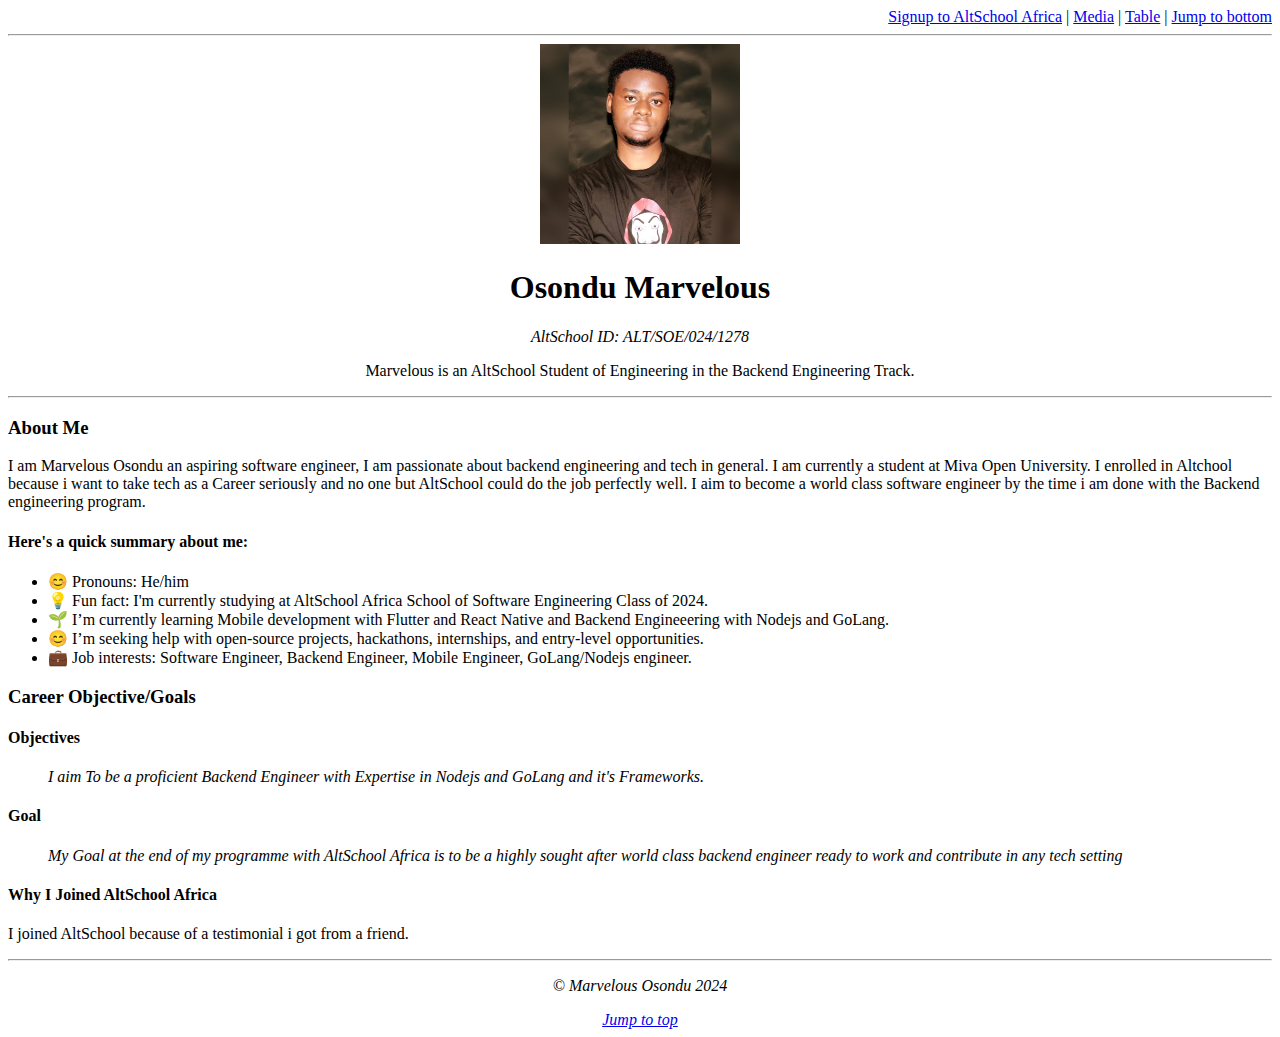
<file: index.html>
<!DOCTYPE html>
<html lang="en">
  <head>
    <meta charset="UTF-8" />
    <meta name="viewport" content="width=device-width, initial-scale=1.0" />
    <title>Student Bio-Page</title>
  </head>
  <body>
    <header>
      <nav style="text-align: right">
        <a href="form.html">Signup to AltSchool Africa</a> |
        <a href="./media.html">Media</a> | <a href="./table.html">Table</a> |
        <a href="#bottom">Jump to bottom</a>
      </nav>
      <hr />
      <section id="#top" style="text-align: center">
        <img
          src="./assets/myprofpic.jpg"
          alt="profile picture"
          width="200"
          height="200"
        />
        <h1>Osondu Marvelous</h1>
        <em>AltSchool ID: ALT/SOE/024/1278</em>
        <p>
          Marvelous is an AltSchool Student of Engineering in the Backend
          Engineering Track.
        </p>
      </section>
      <hr />
    </header>
    <main>
      <section id="#about">
        <h3>About Me</h3>
        <p>
          I am Marvelous Osondu an aspiring software engineer, I am passionate
          about backend engineering and tech in general. I am currently a
          student at Miva Open University. I enrolled in Altchool because i want
          to take tech as a Career seriously and no one but AltSchool could do
          the job perfectly well. I aim to become a world class software
          engineer by the time i am done with the Backend engineering program.
        </p>
        <h4>Here's a quick summary about me:</h4>
        <ul>
          <li>😊 Pronouns: He/him</li>
          <li>
            💡 Fun fact: I'm currently studying at AltSchool Africa School of
            Software Engineering Class of 2024.
          </li>
          <li>
            🌱 I’m currently learning Mobile development with Flutter and React
            Native and Backend Engineeering with Nodejs and GoLang.
          </li>
          <li>
            😊 I’m seeking help with open-source projects, hackathons,
            internships, and entry-level opportunities.
          </li>
          <li>
            💼 Job interests: Software Engineer, Backend Engineer, Mobile
            Engineer, GoLang/Nodejs engineer.
          </li>
        </ul>
      </section>
      <section id="#goal">
        <h3>Career Objective/Goals</h3>
        <h4>Objectives</h4>
        <blockquote>
          <em
            >I aim To be a proficient Backend Engineer with Expertise in Nodejs
            and GoLang and it's Frameworks.</em
          >
        </blockquote>
        <h4>Goal</h4>
        <blockquote>
          <em
            >My Goal at the end of my programme with AltSchool Africa is to be a
            highly sought after world class backend engineer ready to work and
            contribute in any tech setting</em
          >
        </blockquote>
        <h4>Why I Joined AltSchool Africa</h4>
        <p>I joined AltSchool because of a testimonial i got from a friend.</p>
      </section>
    </main>
    <hr />
    <footer style="text-align: center" id="bottom">
      <address>
        <p>&copy Marvelous Osondu 2024</p>
        <a href="#top">Jump to top</a>
      </address>
    </footer>
  </body>
</html>
</file>
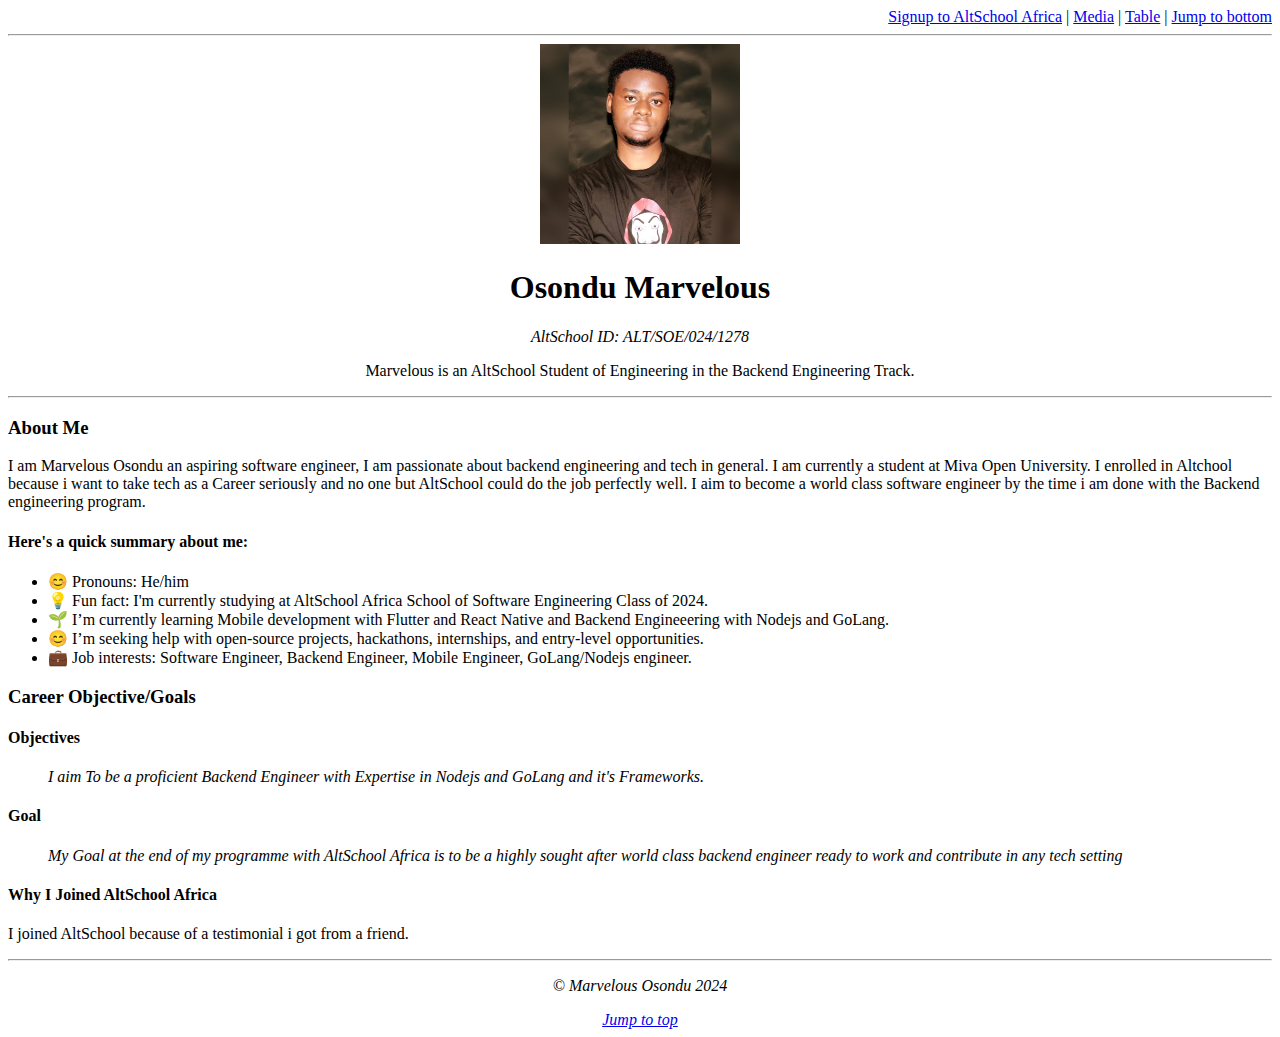
<file: html_assignment_1/index.html>
<!DOCTYPE html>
<html lang="en">
  <head>
    <meta charset="UTF-8" />
    <meta name="viewport" content="width=device-width, initial-scale=1.0" />
    <title>Student Bio-Page</title>
  </head>
  <body>
    <header>
      <nav style="text-align: right">
        <a href="form.html">Signup to AltSchool Africa</a> |
        <a href="../html_assignment_2/media.html">Media</a> |
        <a href="../html_assignment_2/table.html">Table</a> |
        <a href="#bottom">Jump to bottom</a>
      </nav>
      <hr />
      <section id="#top" style="text-align: center">
        <img
          src="./assets/myprofpic.jpg"
          alt="profile picture"
          width="200"
          height="200"
        />
        <h1>Osondu Marvelous</h1>
        <em>AltSchool ID: ALT/SOE/024/1278</em>
        <p>
          Marvelous is an AltSchool Student of Engineering in the Backend
          Engineering Track.
        </p>
      </section>
      <hr />
    </header>
    <main>
      <section id="#about">
        <h3>About Me</h3>
        <p>
          I am Marvelous Osondu an aspiring software engineer, I am passionate
          about backend engineering and tech in general. I am currently a
          student at Miva Open University. I enrolled in Altchool because i want
          to take tech as a Career seriously and no one but AltSchool could do
          the job perfectly well. I aim to become a world class software
          engineer by the time i am done with the Backend engineering program.
        </p>
        <h4>Here's a quick summary about me:</h4>
        <ul>
          <li>😊 Pronouns: He/him</li>
          <li>
            💡 Fun fact: I'm currently studying at AltSchool Africa School of
            Software Engineering Class of 2024.
          </li>
          <li>
            🌱 I’m currently learning Mobile development with Flutter and React
            Native and Backend Engineeering with Nodejs and GoLang.
          </li>
          <li>
            😊 I’m seeking help with open-source projects, hackathons,
            internships, and entry-level opportunities.
          </li>
          <li>
            💼 Job interests: Software Engineer, Backend Engineer, Mobile
            Engineer, GoLang/Nodejs engineer.
          </li>
        </ul>
      </section>
      <section id="#goal">
        <h3>Career Objective/Goals</h3>
        <h4>Objectives</h4>
        <blockquote>
          <em
            >I aim To be a proficient Backend Engineer with Expertise in Nodejs
            and GoLang and it's Frameworks.</em
          >
        </blockquote>
        <h4>Goal</h4>
        <blockquote>
          <em
            >My Goal at the end of my programme with AltSchool Africa is to be a
            highly sought after world class backend engineer ready to work and
            contribute in any tech setting</em
          >
        </blockquote>
        <h4>Why I Joined AltSchool Africa</h4>
        <p>I joined AltSchool because of a testimonial i got from a friend.</p>
      </section>
    </main>
    <hr />
    <footer style="text-align: center" id="bottom">
      <address>
        <p>&copy Marvelous Osondu 2024</p>
        <a href="#top">Jump to top</a>
      </address>
    </footer>
  </body>
</html>
</file>
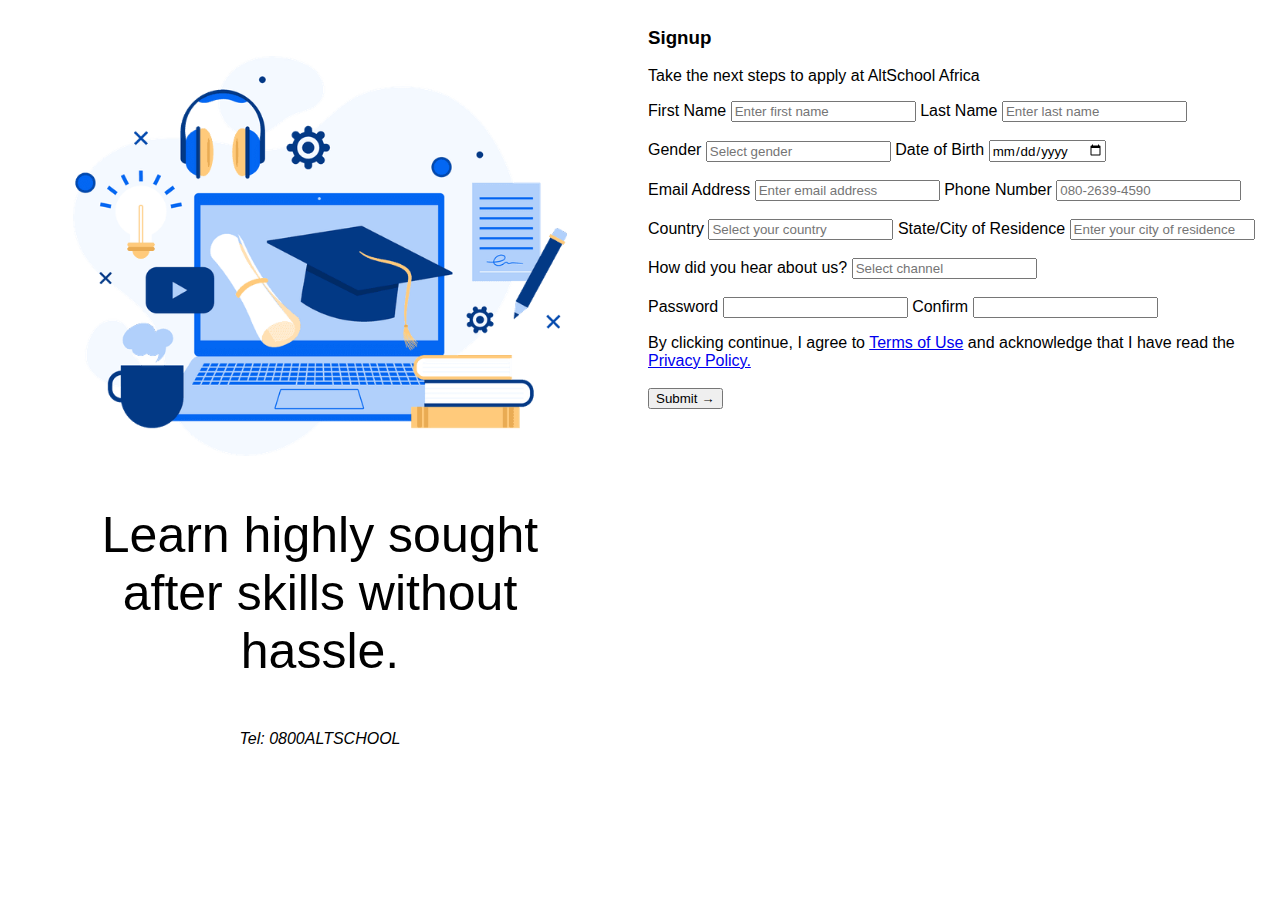
<file: form.html>
<!DOCTYPE html>
<html lang="en">
  <head>
    <meta charset="UTF-8" />
    <meta name="viewport" content="width=device-width, initial-scale=1.0" />
    <link rel="stylesheet" href="./form.css" />
    <title>AltSchool Application Form</title>
  </head>
  <body>
    <main class="grid grid-cols-2">
      <div class="img-container">
        <img src="./assets/form-img.png" alt="image" class="img" />
        <p>
          Learn highly sought <br />
          after skills without <br />
          hassle.
        </p>
        <div class="links"><!--ToDo-links --></div>
        <em>Tel: 0800ALTSCHOOL</em><br />
      </div>
      <div>
        <form action="">
          <h3>Signup</h3>

          <p>Take the next steps to apply at AltSchool Africa</p>
          <label for="first-name">First Name</label>
          <input
            type="text"
            name="first-name"
            id="first-name"
            placeholder="Enter first name"
            required
          />
          <label for="last-name">Last Name</label>
          <input
            type="text"
            name="last-name"
            id="Last-name"
            placeholder="Enter last name"
            required
          />
          <br />
          <br />
          <label for="gender">Gender</label>
          <input
            list="genders"
            name="genders"
            placeholder="Select gender"
            required
          />
          <datalist id="genders">
            <option value="Male"></option>
            <option value="Female"></option>
          </datalist>
          <label for="dob">Date of Birth</label>
          <input id="dob" type="date" required />

          <br />
          <br />
          <label for="email">Email Address</label>
          <input
            type="email"
            id="email"
            placeholder="Enter email address"
            required
          />

          <label for="phone">Phone Number</label>
          <input type="tel" id="phone" required placeholder="080-2639-4590" />
          <br />
          <br />
          <label for="country">Country</label>
          <input
            list="country"
            name="country"
            required
            placeholder="Select your country"
          />
          <datalist id="country">
            <option value="Afghanistan"></option>
            <option value="Albania"></option>
            <option value="Algeria"></option>
            <option value="Andorra"></option>
            <option value="Angola"></option>
            <option value="Antigua"></option>
            <option value="Argentina"></option>
            <option value="Armenia"></option>
            <option value="Australia"></option>
            <option value="Austria"></option>
            <option value="Azerbainan"></option>
            <option value="Bahamas"></option>
            <option value="Bahrain"></option>
            <option value="Bangladesh"></option>
            <option value="Barbados"></option>
            <option value="Belgiun"></option>
            <option value="Belize"></option>
            <option value="Benin"></option>
            <option value="Bhutan"></option>
            <option value="Bolivia"></option>
            <option value="Bosnia Herzegovina"></option>
            <option value="Botswana"></option>

            <option value="Nigeria"></option>
          </datalist>

          <label for="residencee">State/City of Residence</label>
          <input
            type="text"
            name="residence"
            placeholder="Enter your city of residence"
          />
          <br />
          <br />
          <label for="channel">How did you hear about us?</label>
          <input
            list="channel"
            name="channel"
            required
            placeholder="Select channel"
          />
          <datalist id="channel">
            <option value="Twitter"></option>
            <option value="Facebook"></option>
            <option value="LinkedIn"></option>
            <option value="Youtube"></option>
            <option value="Friend"></option>
            <option value="WhatsApp"></option>
            <option value="Instagram"></option>
            <option value="Bill Board"></option>
            <option value="Sales Officer"></option>
          </datalist>
          <br />
          <br />
          <label for="password">Password</label>
          <input type="password" id="password" />
          <label for="confirm-password">Confirm</label>
          <input type="password" id="confirm-password" />
          <p>
            By clicking continue, I agree to
            <a href="https://www.altschoolafrica.com/terms-and-conditions"
              >Terms of Use</a
            >
            and acknowledge that I have read the
            <a href="https://www.altschoolafrica.com/privacy-policy"
              >Privacy Policy.</a
            >
            <br />
            <br />
            <input type="submit" value="Submit &rarr;" />
          </p>
        </form>
      </div>
    </main>
  </body>
</html>

<!-- <header>
      <h3 style="text-align: right">
        <a href="index.html">About Me</a> | Already an AltSchooler?
        <a href="https://portal.altschoolafrica.com/auth/login">Sign In!</a>
      </h3>
    </header> -->

<!-- <footer style="text-align: center">
  <em>Tel: 0800ALTSCHOOL</em><br />
  <em>©2024 AltSchool Africa. All rights reserved.</em>
</footer> -->
</file>
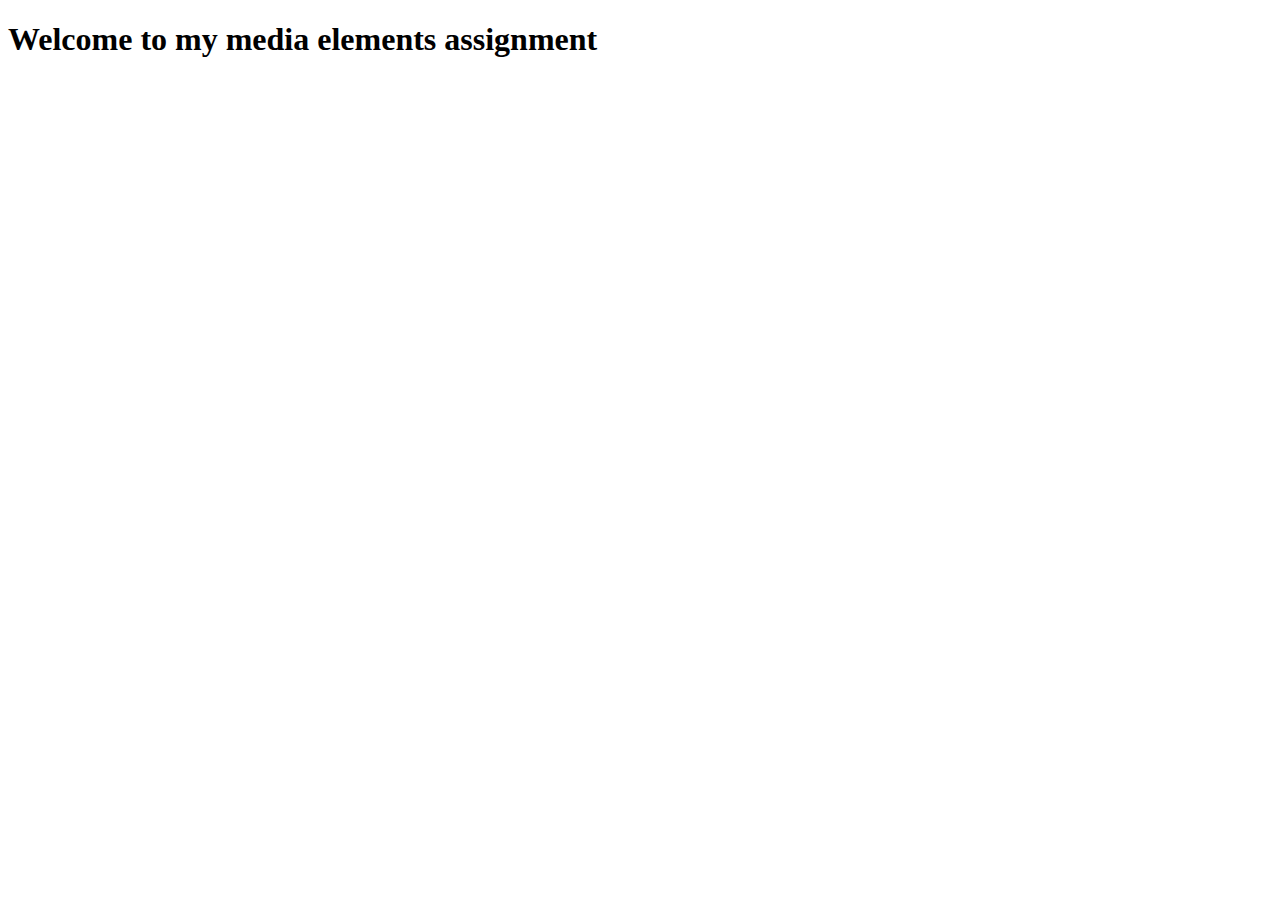
<file: media.html>
<!DOCTYPE html>
<html lang="en">
<head>
    <meta charset="UTF-8">
    <meta name="viewport" content="width=device-width, initial-scale=1.0">
    <title>Media Elements - About Message</title>
</head>
<body>
    <h1>Welcome to my media elements assignment</h1>
</body>
</html>
</file>
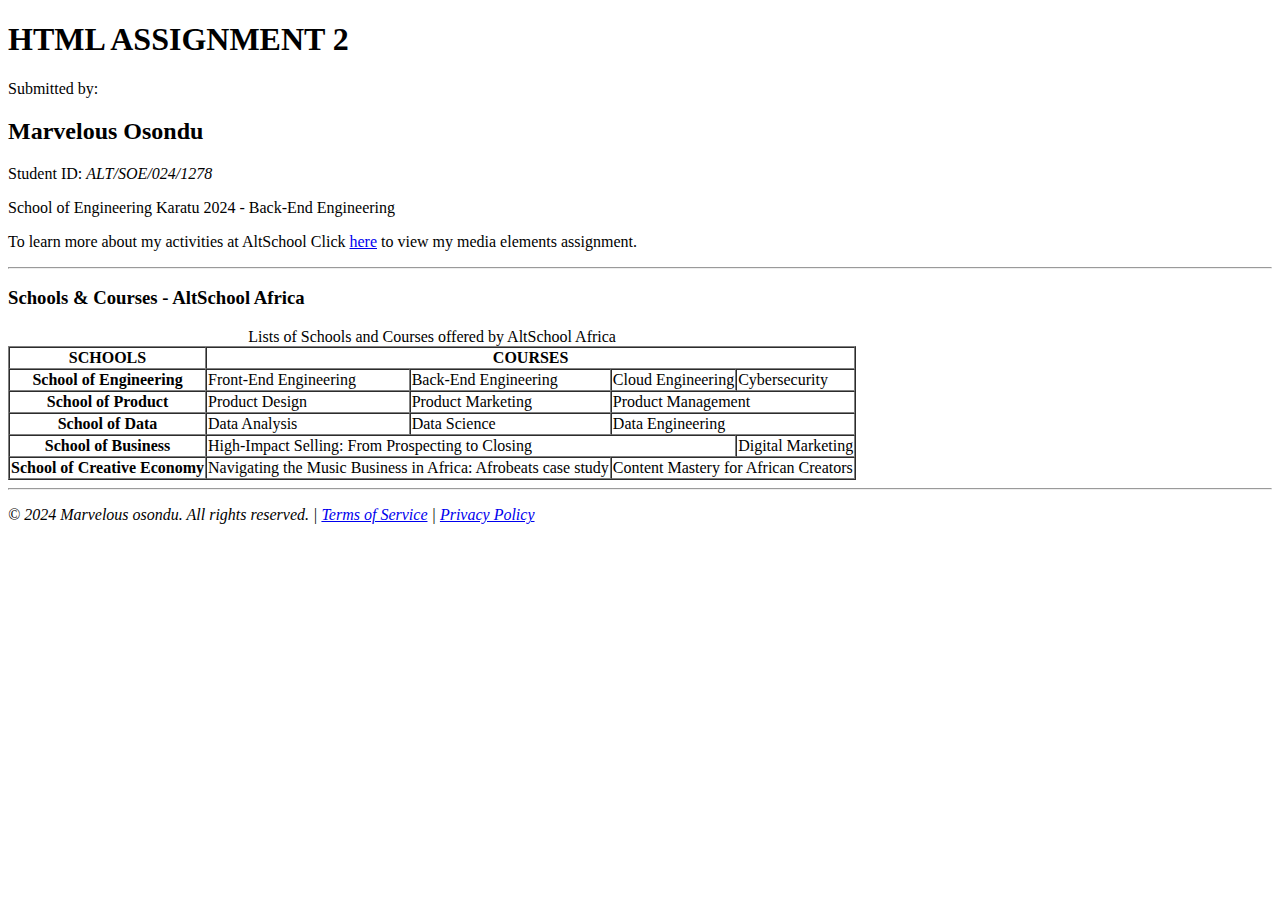
<file: table.html>
<!DOCTYPE html>
<html lang="en">
  <head>
    <meta charset="UTF-8" />
    <meta name="viewport" content="width=device-width, initial-scale=1.0" />
    <title>Schools & Courses | AltSchool Africa</title>
  </head>
  <body>
    <header>
      <h1>HTML ASSIGNMENT 2</h1>
      <p>Submitted by:</p>
      <h2>Marvelous Osondu</h2>
      <p>Student ID: <em>ALT/SOE/024/1278</em></p>
      <p>School of Engineering Karatu 2024 - Back-End Engineering</p>
      <nav>
        <p>
          To learn more about my activities at AltSchool Click
          <a href="media.html">here</a> to view my media elements assignment.
        </p>
      </nav>
    </header>
    <hr />
    <main>
      <h3>Schools & Courses - AltSchool Africa</h3>
      <table border="1" cellspacing="0">
        <caption>
          Lists of Schools and Courses offered by AltSchool Africa
        </caption>
        <thead>
          <tr>
            <th>SCHOOLS</th>
            <th colspan="4">COURSES</th>
          </tr>
        </thead>
        <tbody>
          <tr>
            <th>School of Engineering</th>
            <td>Front-End Engineering</td>
            <td>Back-End Engineering</td>
            <td>Cloud Engineering</td>
            <td>Cybersecurity</td>
          </tr>
          <tr>
            <th>School of Product</th>
            <td>Product Design</td>
            <td>Product Marketing</td>
            <td colspan="2">Product Management</td>
          </tr>
          <tr>
            <th>School of Data</th>
            <td>Data Analysis</td>
            <td>Data Science</td>
            <td colspan="2">Data Engineering</td>
          </tr>
          <tr>
            <th>School of Business</th>
            <td colspan="3">
              High-Impact Selling: From Prospecting to Closing
            </td>
            <td>Digital Marketing</td>
          </tr>
          <tr>
            <th>School of Creative Economy</th>
            <td colspan="2">
              Navigating the Music Business in Africa: Afrobeats case study
            </td>
            <td colspan="2">Content Mastery for African Creators</td>
          </tr>
        </tbody>
      </table>
    </main>
    <hr />
    <footer>
      <address>
        <p>
          &copy; 2024 Marvelous osondu. All rights reserved. |
          <a href="#">Terms of Service</a> |
          <a href="#">Privacy Policy</a>
        </p>
      </address>
    </footer>
  </body>
</html>
</file>
<file: form.css>
* {
  font-family: "Poppins", sans-serif;
}

.grid {
  display: grid;
}

.grid-cols-2 {
  grid-template-columns: repeat(2, 1fr);
  gap: 1rem;
}

.img-container {
  display: flex;
  flex-direction: column;
  align-items: center;
  justify-content: center;
  text-align: center;
  padding: 3rem 0 0 0;
}

.img {
  object-fit: contain;
  height: 400px;
}

.img-container p {
  font-size: 50px;
  font-weight: 500;
}

/* .sbs {
  display: flex;
  gap: 1rem;
}

.label-cont {
  display: flex;
  flex-direction: column;
}

label {
  font-size: 1.2rem;
}

input {
  width: 15rem;
  /* height: 1rem; */
</file>
